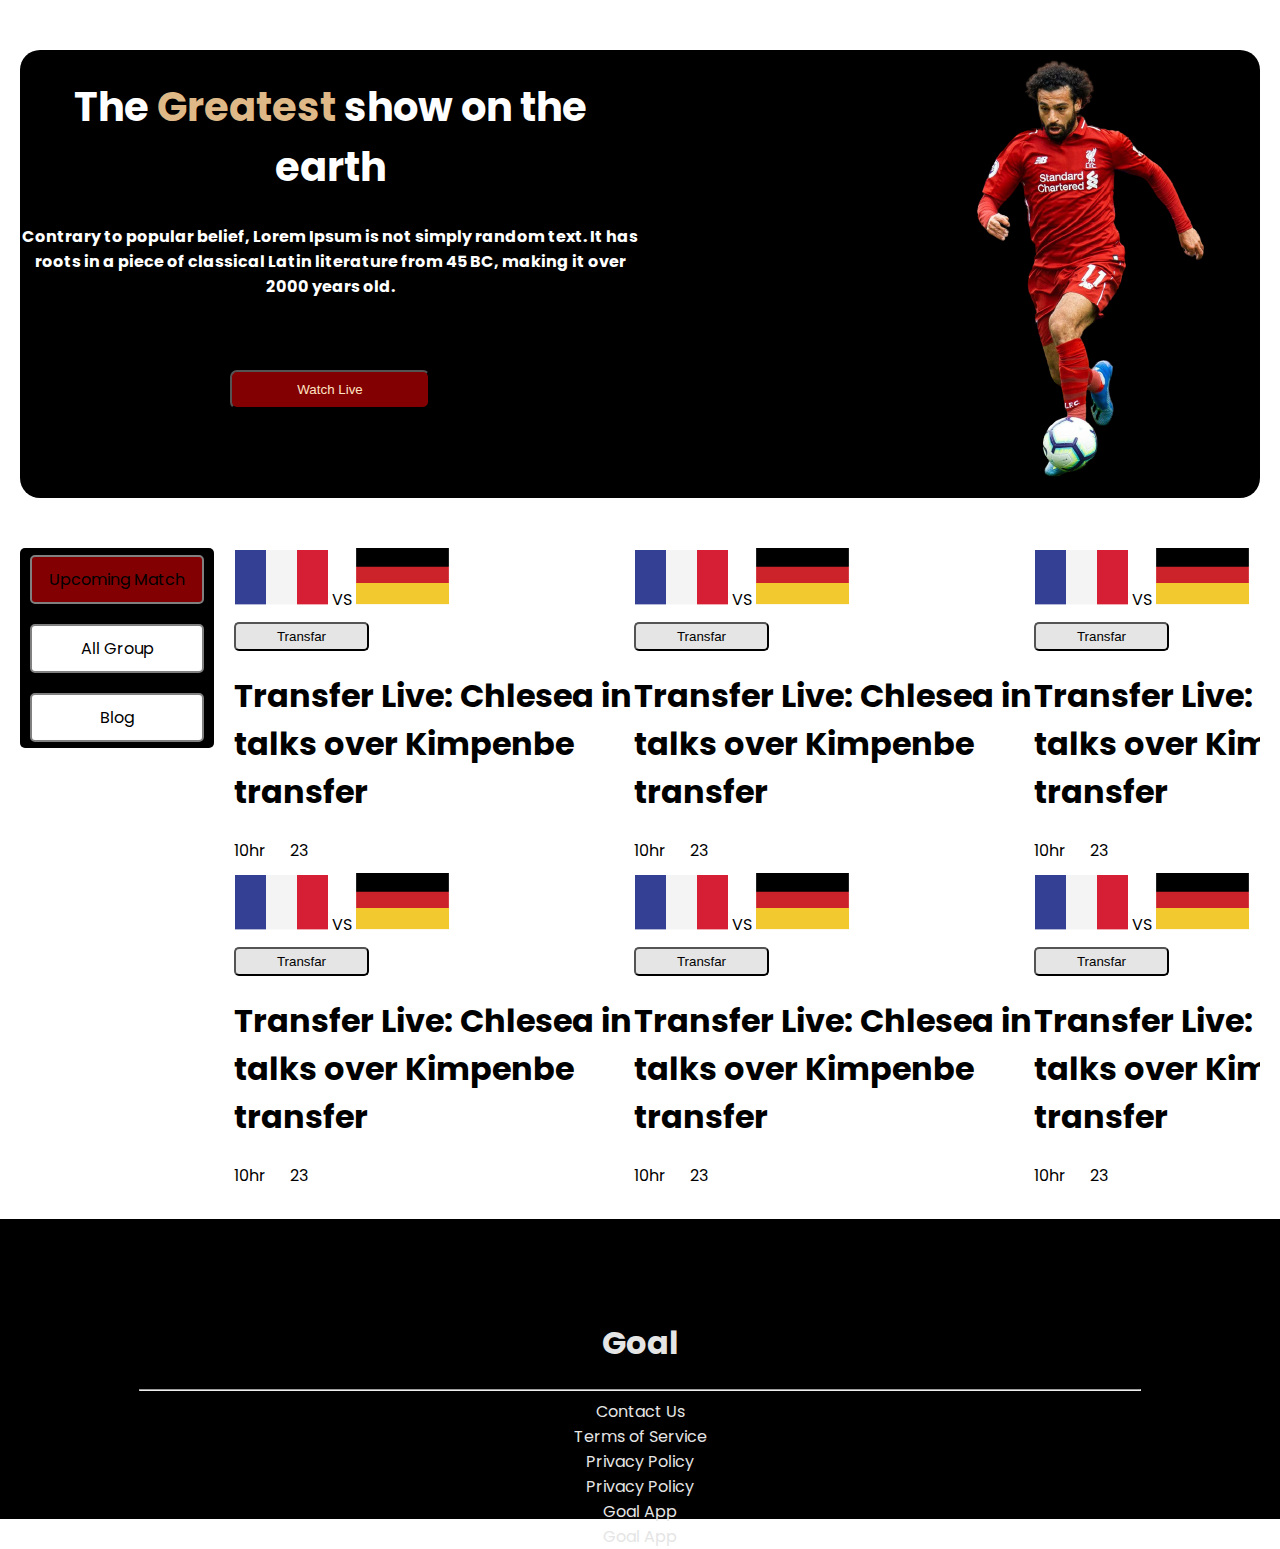
<file: upcoming-match.html>
<!DOCTYPE html>
<html lang="en">

<head>
    <meta charset="UTF-8">
    <meta http-equiv="X-UA-Compatible" content="IE=edge">
    <meta name="viewport" content="width=device-width, initial-scale=1.0">
    <title>Upcoming FIFA Match</title>
    <link rel="stylesheet" href="styles.css">
</head>

<body>
    <main>
        <section>
            <div class="banner cn">

                <div class="flex">
                    <h1 class="banner-headding">The <span class="span">Greatest</span>
                        show on the
                        earth</h1>
                    <h4 class="banner-info">Contrary to popular belief, Lorem Ipsum is not simply
                        random text. It has roots in a piece of classical Latin literature
                        from 45 BC, making it over 2000 years old.</h4>
                    <button class="btn-live">Watch Live</button>
                </div>
                <div class="flex">
                    <img src="images/salah-bgremove.png" alt="">
                </div>

            </div>
        </section>
        <section class="container">
            <div class="middle-section">
                <div class="side-bar">
                    <div class="side-bar-box blog-box"><a href="upcoming-match.html"> Upcoming Match</a></div>
                    <div class="side-bar-box"><a href=""> All Group</a></div>
                    <div class="side-bar-box"><a href="index.html">Blog</a></div>
                </div>
                <div class="blogs">

                    <div class="blog">
                        <div class="upcomeing-match-banner">
                            <img src="images/Flag.png" alt="">
                            <span class="flag">VS</span>
                            <img src="images/germany Flag.png" alt="">
                        </div>
                        <div class="blog-info">
                            <button class="transfar-btn">Transfar</button>
                            <h1>Transfer Live: Chlesea in talks
                                over Kimpenbe transfer</h1>
                        </div>
                        <div class="font">
                            <i class="fa-regular fa-clock"></i>
                            <span>10hr</span>
                            <i class="fa-regular fa-comment-dots"></i>
                            <span>23</span>
                        </div>
                    </div>
                    <div class="blog">
                        <div class="upcomeing-match-banner">
                            <img src="images/Flag.png" alt="">
                            <span class="flag">VS</span>
                            <img src="images/germany Flag.png" alt="">
                        </div>
                        <div class="blog-info">
                            <button class="transfar-btn">Transfar</button>
                            <h1>Transfer Live: Chlesea in talks
                                over Kimpenbe transfer</h1>
                        </div>
                        <div class="font">
                            <i class="fa-regular fa-clock"></i>
                            <span>10hr</span>
                            <i class="fa-regular fa-comment-dots"></i>
                            <span>23</span>
                        </div>
                    </div>
                    <div class="blog">
                        <div class="upcomeing-match-banner">
                            <img src="images/Flag.png" alt="">
                            <span class="flag">VS</span>
                            <img src="images/germany Flag.png" alt="">
                        </div>
                        <div class="blog-info">
                            <button class="transfar-btn">Transfar</button>
                            <h1>Transfer Live: Chlesea in talks
                                over Kimpenbe transfer</h1>
                        </div>
                        <div class="font">
                            <i class="fa-regular fa-clock"></i>
                            <span>10hr</span>
                            <i class="fa-regular fa-comment-dots"></i>
                            <span>23</span>
                        </div>
                    </div>
                    <div class="blog">
                        <div class="upcomeing-match-banner">
                            <img src="images/Flag.png" alt="">
                            <span class="flag">VS</span>
                            <img src="images/germany Flag.png" alt="">
                        </div>
                        <div class="blog-info">
                            <button class="transfar-btn">Transfar</button>
                            <h1>Transfer Live: Chlesea in talks
                                over Kimpenbe transfer</h1>
                        </div>
                        <div class="font">
                            <i class="fa-regular fa-clock"></i>
                            <span>10hr</span>
                            <i class="fa-regular fa-comment-dots"></i>
                            <span>23</span>
                        </div>
                    </div>
                    <div class="blog">
                        <div class="upcomeing-match-banner">
                            <img src="images/Flag.png" alt="">
                            <span class="flag">VS</span>
                            <img src="images/germany Flag.png" alt="">
                        </div>
                        <div class="blog-info">
                            <button class="transfar-btn">Transfar</button>
                            <h1>Transfer Live: Chlesea in talks
                                over Kimpenbe transfer</h1>
                        </div>
                        <div class="font">
                            <i class="fa-regular fa-clock"></i>
                            <span>10hr</span>
                            <i class="fa-regular fa-comment-dots"></i>
                            <span>23</span>
                        </div>
                    </div>
                    <div class="blog">
                        <div class="upcomeing-match-banner">
                            <img src="images/Flag.png" alt="">
                            <span class="flag">VS</span>
                            <img src="images/germany Flag.png" alt="">
                        </div>
                        <div class="blog-info">
                            <button class="transfar-btn">Transfar</button>
                            <h1>Transfer Live: Chlesea in talks
                                over Kimpenbe transfer</h1>
                        </div>
                        <div class="font">
                            <i class="fa-regular fa-clock"></i>
                            <span>10hr</span>
                            <i class="fa-regular fa-comment-dots"></i>
                            <span>23</span>
                        </div>
                    </div>
                    
                </div>
    </main>
    <footer>
        <h1 class="goal">Goal</h1>
        <hr>
        <div class="footer-list">
            <div class="condition">Contact Us </div>
            <div class="condition">Terms of Service </div>
            <div class="condition">Privacy Policy </div>
            <div class="condition">Privacy Policy </div>
            <div class="condition">Goal App </div>
            <div class="condition">Goal App </div>
        </div>

    </footer>
</body>

</html>
</file>
<file: styles.css>
@import url('https://fonts.googleapis.com/css2?family=Poppins:wght@400;500&display=swap');

body {
    margin: 0;
    padding: 0;
    background-color: white;
    font-family: 'Poppins', sans-serif;
}

.banner {
    display: flex;
    margin: auto;
    margin-top: 50px;
    width: 1240px;
    border-radius: 20px;
    background-color: black;
    color: white;
}

.flex {
    width: 50%;
    text-align: center;
}

.banner-img img {
    width: 100%;
    height: 100%;
}

.banner-headding {
    font-size: 40px;
}

.span {
    color: burlywood;
}

.btn-live {
    width: 200px;
    color: bisque;
    background-color: rgb(131, 0, 2);
    text-align: center;
    margin: 50px auto auto;
    padding: 10px;
    border-radius: 7px;

}

.middle-section {
    display: flex;
    margin: auto;
    margin-top: 50px;
    width: 1240px;
    overflow: hidden;
}

.blogs {
    display: grid;
    grid-template-columns: repeat(3, 1fr);


}

.blog .upcomeing-match-banner {
    width: 400px;

}

.blog .blog-banner img {
    width: 335px;
    height: 191px;
    border-radius: 8px;
}


.side-bar {
    display: flex;
    width: 200px;
    background-color: black;
    color: white;
    height: 200px;
    border-radius: 5px;
    margin-right: 20px;
    flex-direction: column;
    justify-content: center;


}

.side-bar-box {
    margin: 10px;
    padding: 10px;
    border: 2px solid gray;
    background-color: white;
    width: 150px;
    height: 30px;
    text-align: center;
    border-radius: 5px;
}

.font {
    padding-bottom: 10px;
}

.side-bar-box a {
    text-decoration: none;
    color: black;

}

.blog-box {
    background-color: #830002;

}

.transfar-btn {
    margin-top: 10px;
    width: 135px;
    padding: 5px;
    background-color: #E5E5E5;
    border-radius: 5px;
}



.fa-regular.fa-comment-dots {
    margin-left: 20px;

}

.hide {
    margin: auto;
    margin-top: 20px;
    width: 100px;
    text-align: center;
    border-radius: 5px;
    background-color: rgb(195, 176, 9);
    align-items: center;

}

footer {
    height: 300px;
    color: #E5E5E5;
    background-color: black;
    text-align: center;

}

.goal {
    padding-top: 100px;
}

hr {
    width: 1000px;
}

.footer-list {
    display: flex;
    flex-direction: column
}



/*mobile responsive*/

@media only screen and (max-width:688px) {
    .banner {

        display: flex;
        flex-direction: column;
        align-items: center;
        width: 100%;

    }

    .btn-live {
        background-color: darkgoldenrod;
    }

    .middle-section {
        display: grid;
        width: 100%;

    }

    .side-bar {
        width: 100%;
        margin-bottom: 50px;
        align-items: center;
        background-color: white;
    }

    .blogs {

        grid-template-columns: repeat(1, 1fr);
    }

    .blog .blog-banner img {
        width: 100%;
        height: 100%;
    }


    footer {
        width: 100%;
        height: 100%;
    }

    hr {
        width: 50%;
    }
    .hide{
        display: none;
    }
}

/*tab responsive*/
@media only screen and (min-width:689px) and (max-width:992px) {

    .side-bar {
        display: flex;
        width: 100%;
        color: white;
        height: 100%;
        align-items: center;
        margin-bottom: 50px;
        justify-content: center;
        flex-direction: row;
        background-color: white;


    }

    .middle-section {
        display: flex;
        flex-direction: column;
    }

    .blogs {
        grid-template-columns: repeat(2, 1fr);
        column-gap: 20px;
    }

    .blog .blog-banner img {
        width: 100%;
        height: 100%;
    }

    footer {
        width: 1240px;
    }
}
/*laptop and pc responsive */
@media only screen and (min-width:993px){
    .hide{
        display: none;
    }




}
</file>
